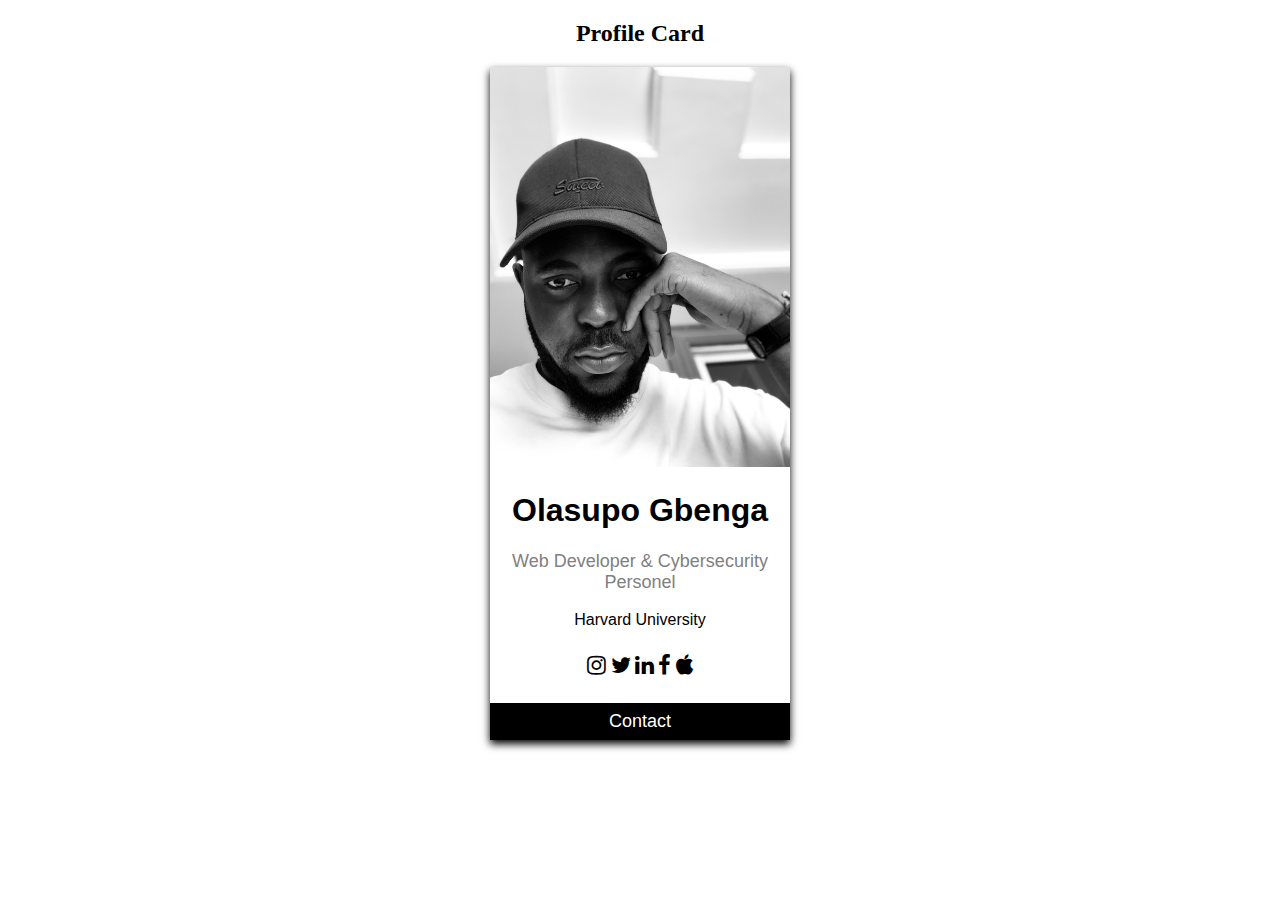
<file: insta profile card/index.html>
<!DOCTYPE html>
<html lang="en">
<head>
    <meta charset="UTF-8">
    <meta name="viewport" content="width=device-width, initial-scale=1.0">
    <title>ProfileCard</title>
</head>
<link rel="stylesheet" href="https://cdnjs.cloudflare.com/ajax/libs/font-awesome/4.7.0/css/font-awesome.min.css">

<style>

.card{
    box-shadow: 0 4px 8px 0 rgba(0, 0, 0, 1.8);
    max-width: 300px;
    margin: auto;
    text-align: center;
    font-family: Arial, Helvetica, sans-serif;
}

.title{
    color: grey;
    font-size: 18px;
}

button{
    border: none;
    outline: 0;
    display: inline-block;
    padding: 8px;
    color: white;
    background-color: #000;
    text-align: center;
    cursor: pointer;
    width: 100%;
    font-size: 18px;
}

a {
    text-decoration: none;
    font-size: 22px;
    color:black
}
button:hover, a.hover {
    opacity: 0.7;
}
</style>
<body>
    <h2 style="text-align: center;"> Profile Card</h2>
    <div class="card">
        <img src="ppaam.JPG" alt="John" style="width: 100%;">
        <h1> Olasupo Gbenga <E</Em></h1>
        <p class="title"> Web Developer & Cybersecurity Personel</p>
        <p>Harvard University</p>

 <div style="margin: 24px 0;">
    <a href="#"><i class="fa fa-instagram"></i></a> 
    <a href="#"><i class="fa fa-twitter"></i></a>  
    <a href="#"><i class="fa fa-linkedin"></i></a>  
    <a href="#"><i class="fa fa-facebook"></i></a> 
    <a href="#"><i class="fa fa-apple"></i></a>
  </div>
  <p> <button>Contact</button></p>
  </div>

</body>
</html>
</file>
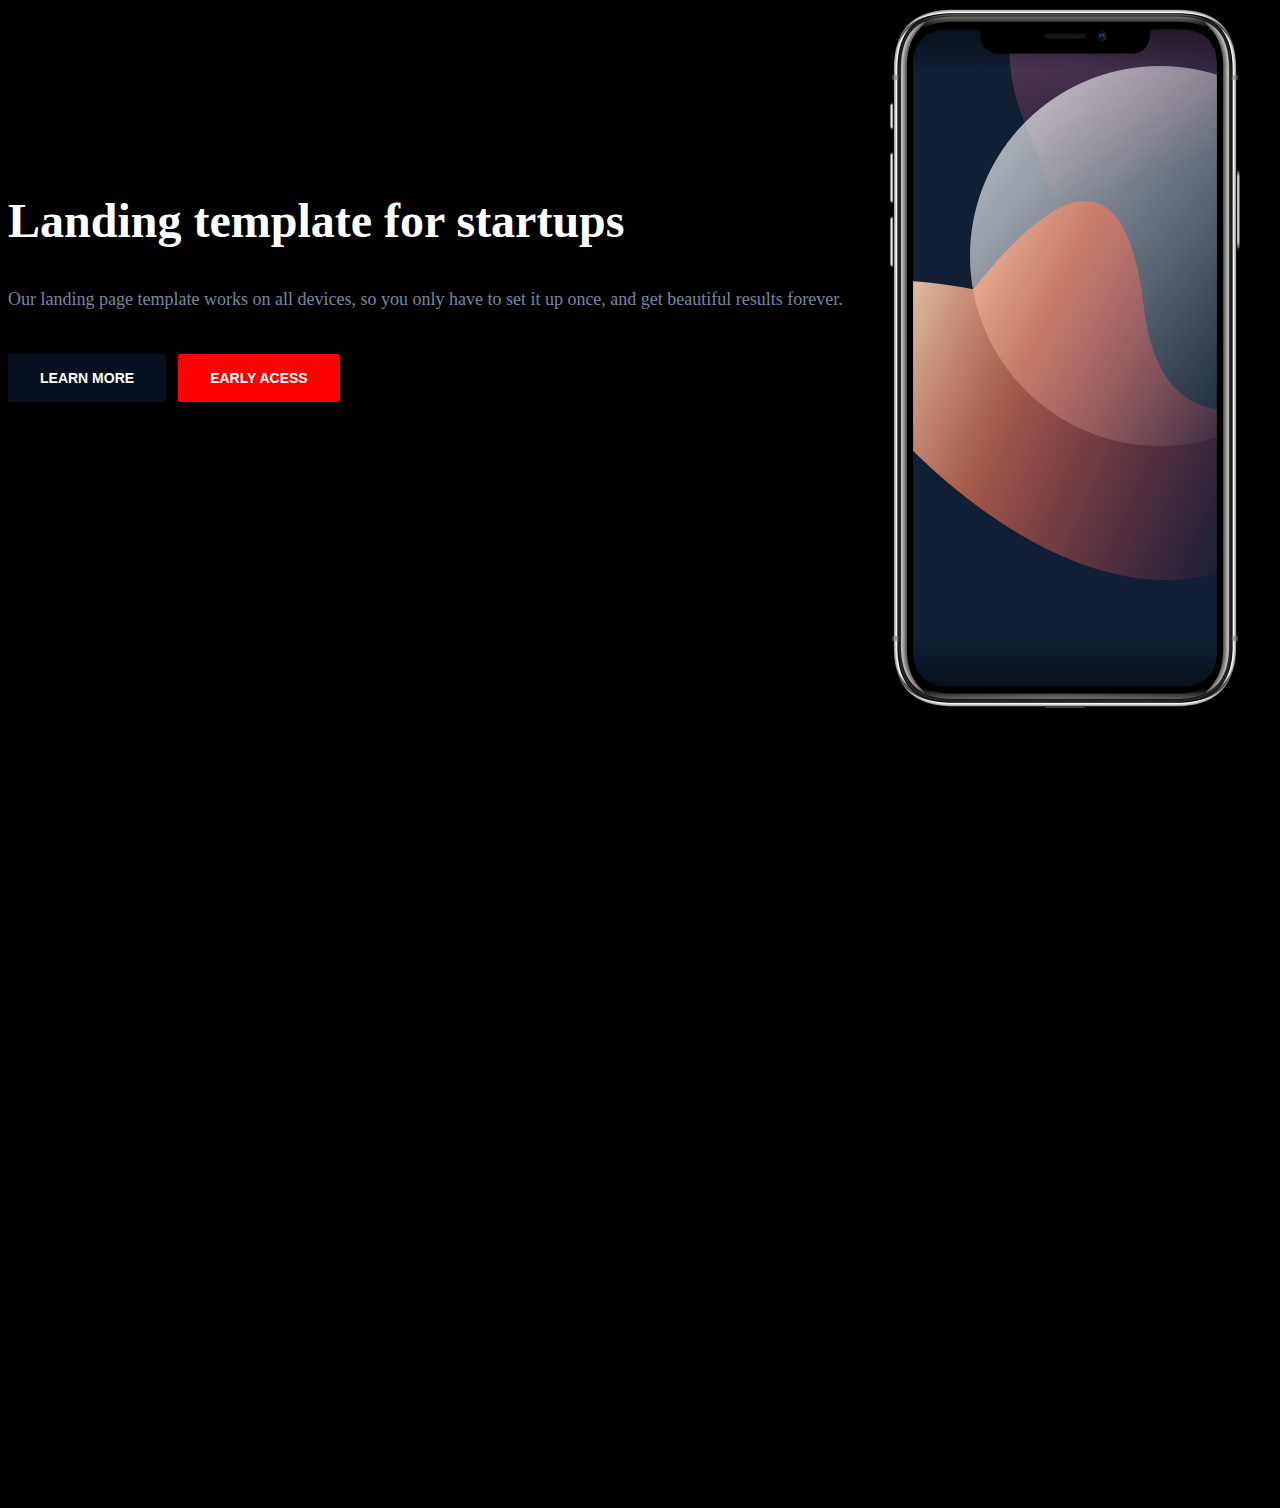
<file: landing/index.html>
<!DOCTYPE html>
<html lang="en">
<head>
    <meta charset="UTF-8">
    <meta name="viewport" content="width=device-width, initial-scale=1.0">
    <title>Landing page</title>
    <style>
        body{
            overflow: hidden;
        }
        h1{
            font-size: 48px;
            line-height: 62px;
            clear: both;
            font-family: serif;
            font-weight: 700;
            color: white;
            text-align: left;
        }
        p{
            color: #7487A3;
            margin-bottom: 40px;
            text-align: left;
            display: block;
            font-size: large;
            line-height: 30px;
            
        }
        img{
            width: 350px;
            position: relative;
        
            margin: 0px auto;
            display: block;
            
            margin-bottom: 800px;
        } 
        button{
            padding: 16px 32px;
            color: white;
            border: none;
            border-radius: 2px;
            cursor: pointer;
            font-weight: 700;
            font-size: 14px;
            display: inline-flex;
            text-transform: uppercase ;
            text-align: left;
        }
        #b1{
            background-color: #06101f;
        }
        #b2{
            
            background-color: red;
            margin-left: 8px;
        }

        

        .main{
            margin-top: 150px;
            float:left ;
        }

        @media screen and (max-width: 800px)  {
            .main{
                text-align: center;
                justify-content: center;
                margin-bottom: 32px;
            }
            img{
                margin: auto;
            }
        }
    </style> 
</head>
<body style="background-color: black; width: 100%;"> 
<div class="main">
    <h1>Landing template for startups</h1>
    <p>Our landing page template works on all devices, so you only have to set it up once, and get beautiful results forever.</p>
    <button id="b1">Learn more</button> <button id="b2"> Early acess</button></div>
    <div><img src="iphone-mockup.png" alt=""></div>
    
</body>
</html>
</file>
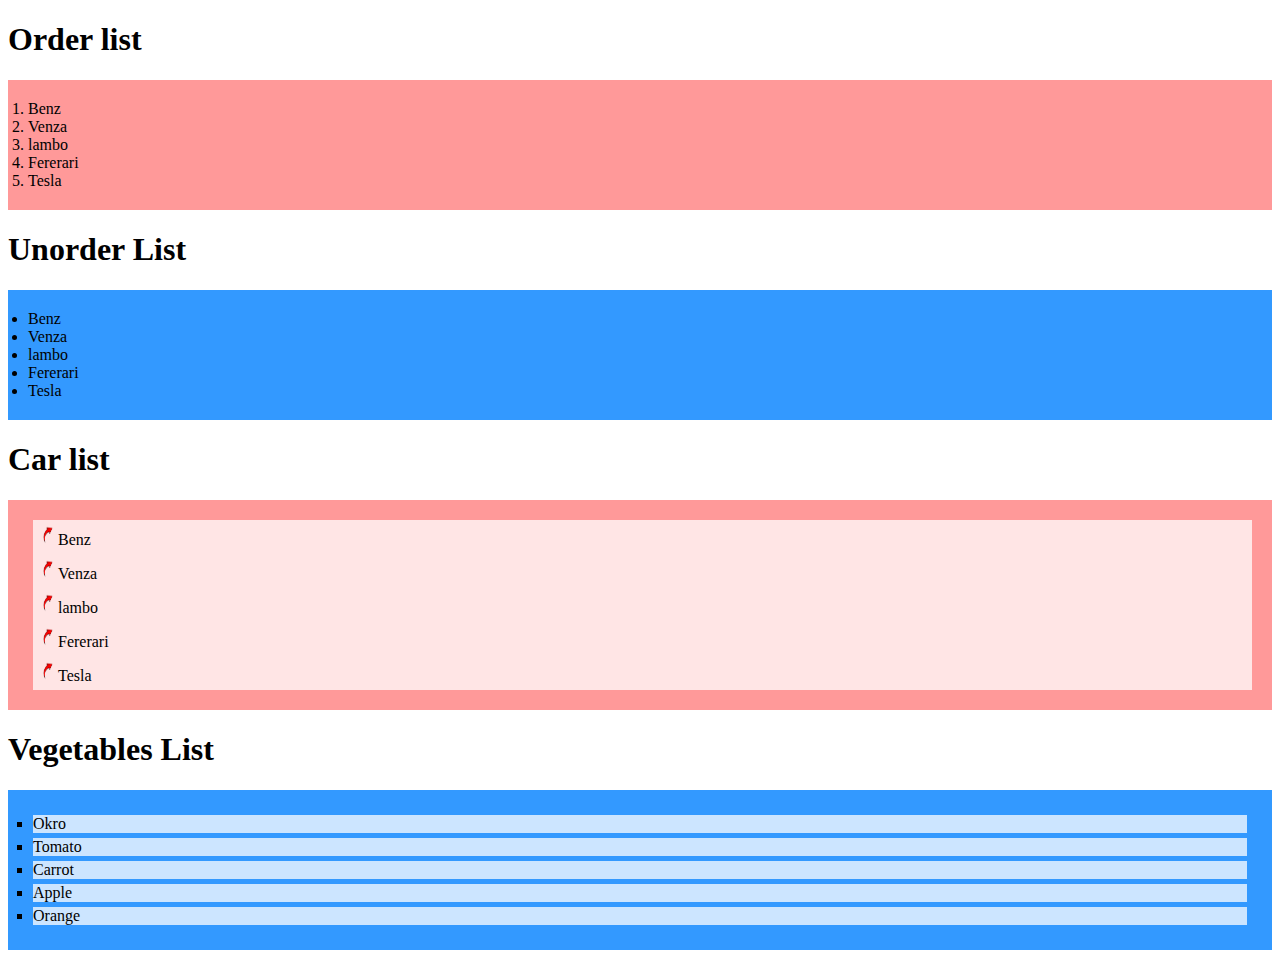
<file: list/index.html>
<!DOCTYPE html>
<html lang="en">
<head>
    <meta charset="UTF-8">
    <meta name="viewport" content="width=
    , initial-scale=1.0">
    <title>List</title>
    <link rel="stylesheet" href="style.css">
</head>
<body>
    <h1>Order list</h1>
    <ol>
        <li>Benz</li>
        <li>Venza</li>
        <li>lambo</li>
        <li>Fererari</li>
        <li>Tesla</li>
    </ol>

    <h1> Unorder List</h1>
    <ul>
        
        <li>Benz</li>
        <li>Venza</li>
        <li>lambo</li>
        <li>Fererari</li>
        <li>Tesla</li>
        
    </ul>


    <h1>Car list</h1>
    <ol class="cars">
        <li>Benz</li>
        <li>Venza</li>
        <li>lambo</li>
        <li>Fererari</li>
        <li>Tesla</li>
    </ol>

    <h1> Vegetables List</h1>
    <ul class="vege">
        
        <li>Okro</li>
        <li>Tomato</li>
        <li>Carrot</li>
        <li>Apple</li>
        <li>Orange</li>
        
    </ul>
    
    
</body>
</html>
</file>
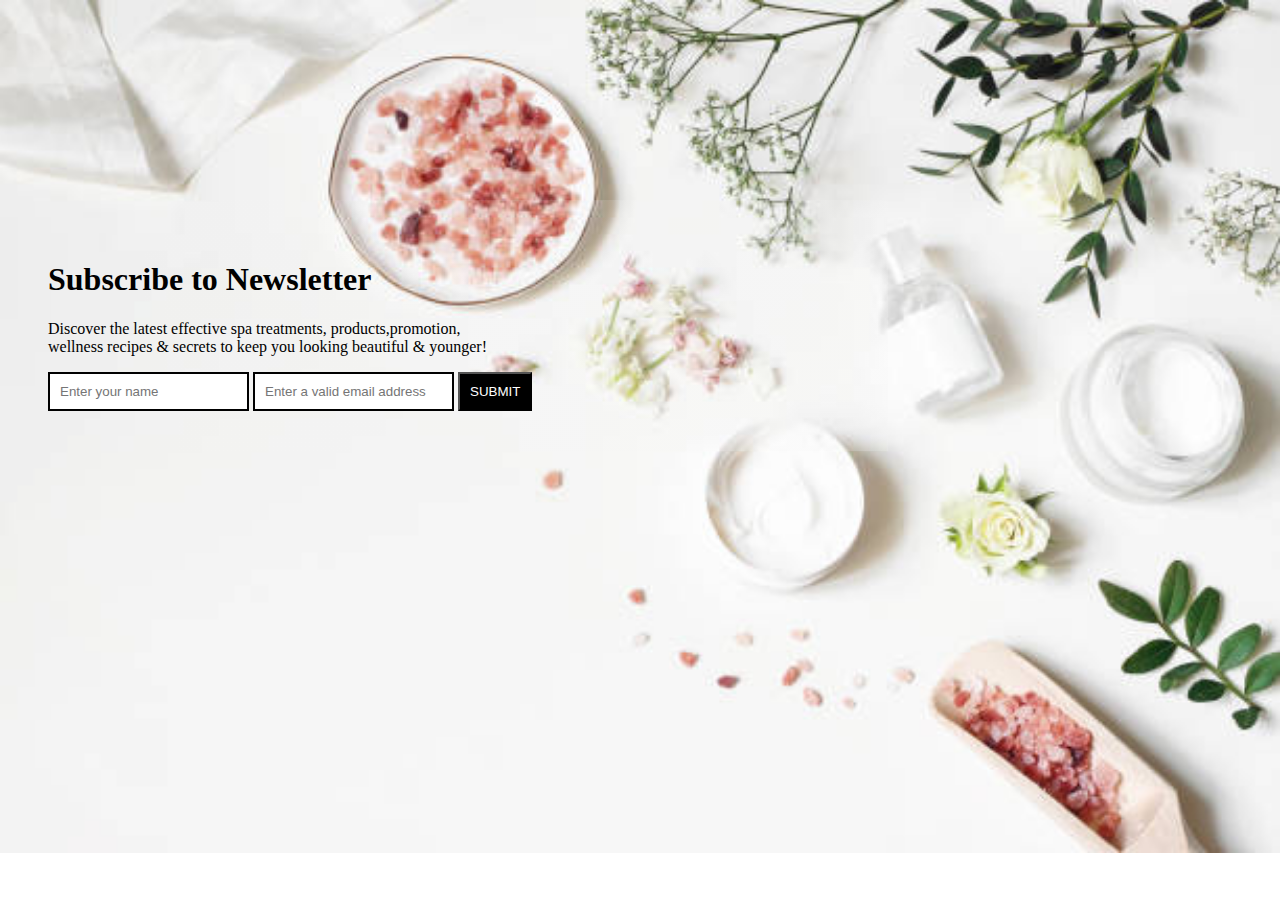
<file: subscription page/index.html>
<!DOCTYPE html>
<html lang="en">
<head>
    <meta charset="UTF-8">
    <meta name="viewport" content="width=device-width, initial-scale=1.0">
    <title>Subscribe to Newsletter</title>
    <style>
        body{
            background-image: url("spa.jpg");
            background-size: 100%;
            background-repeat: no-repeat;

        }
        .main{
            background-image: linear-gradient(to right, rgba(244, 244, 244, 0), rgba(244,244,244, 0.2));
            padding: 40px;
            
           max-width: 800px;
           margin-top: 200px;

        }
        .main input{

            padding: 10px;
            border: black 2px solid;

        }
        .main button{
            color:white;
            padding:10px;
            background-color: black;
        }
        
    </style>
</head>
<body>
    <div class="main">
    <h1>Subscribe to Newsletter</h1>
    <p>Discover the latest effective spa treatments, products,promotion,<br>wellness recipes & secrets to keep you looking beautiful & younger!</p>
    <form action="">
        <input type="text" name="name" placeholder="Enter your name">
        <input type="text" name="email" placeholder="Enter a valid email address">
        <button type="button">SUBMIT</button>
    </form>
    </div>
</body>
</html>
</file>
<file: list/style.css>
.cars{
    list-style-type: none;
    list-style-position: inside;

}


.vege{
    list-style-type: square;
    
}


ul{
    background: #3399ff;
    padding: 20px;
    
    
    
}


ol{
    background: #ff9999;
    padding: 20px;
}
.cars li{
    background: #ffe5e5;
     margin-left: 5px;
     padding: 5px;
}

.vege li{
    background: #cce5ff;
    margin: 5px;
   
}

.cars li::before{
    content: '';
    display: inline-block;
    background-image: url('arrow.png');
    background-size: cover;
    width: 20px;
    height: 20px;
}
</file>
